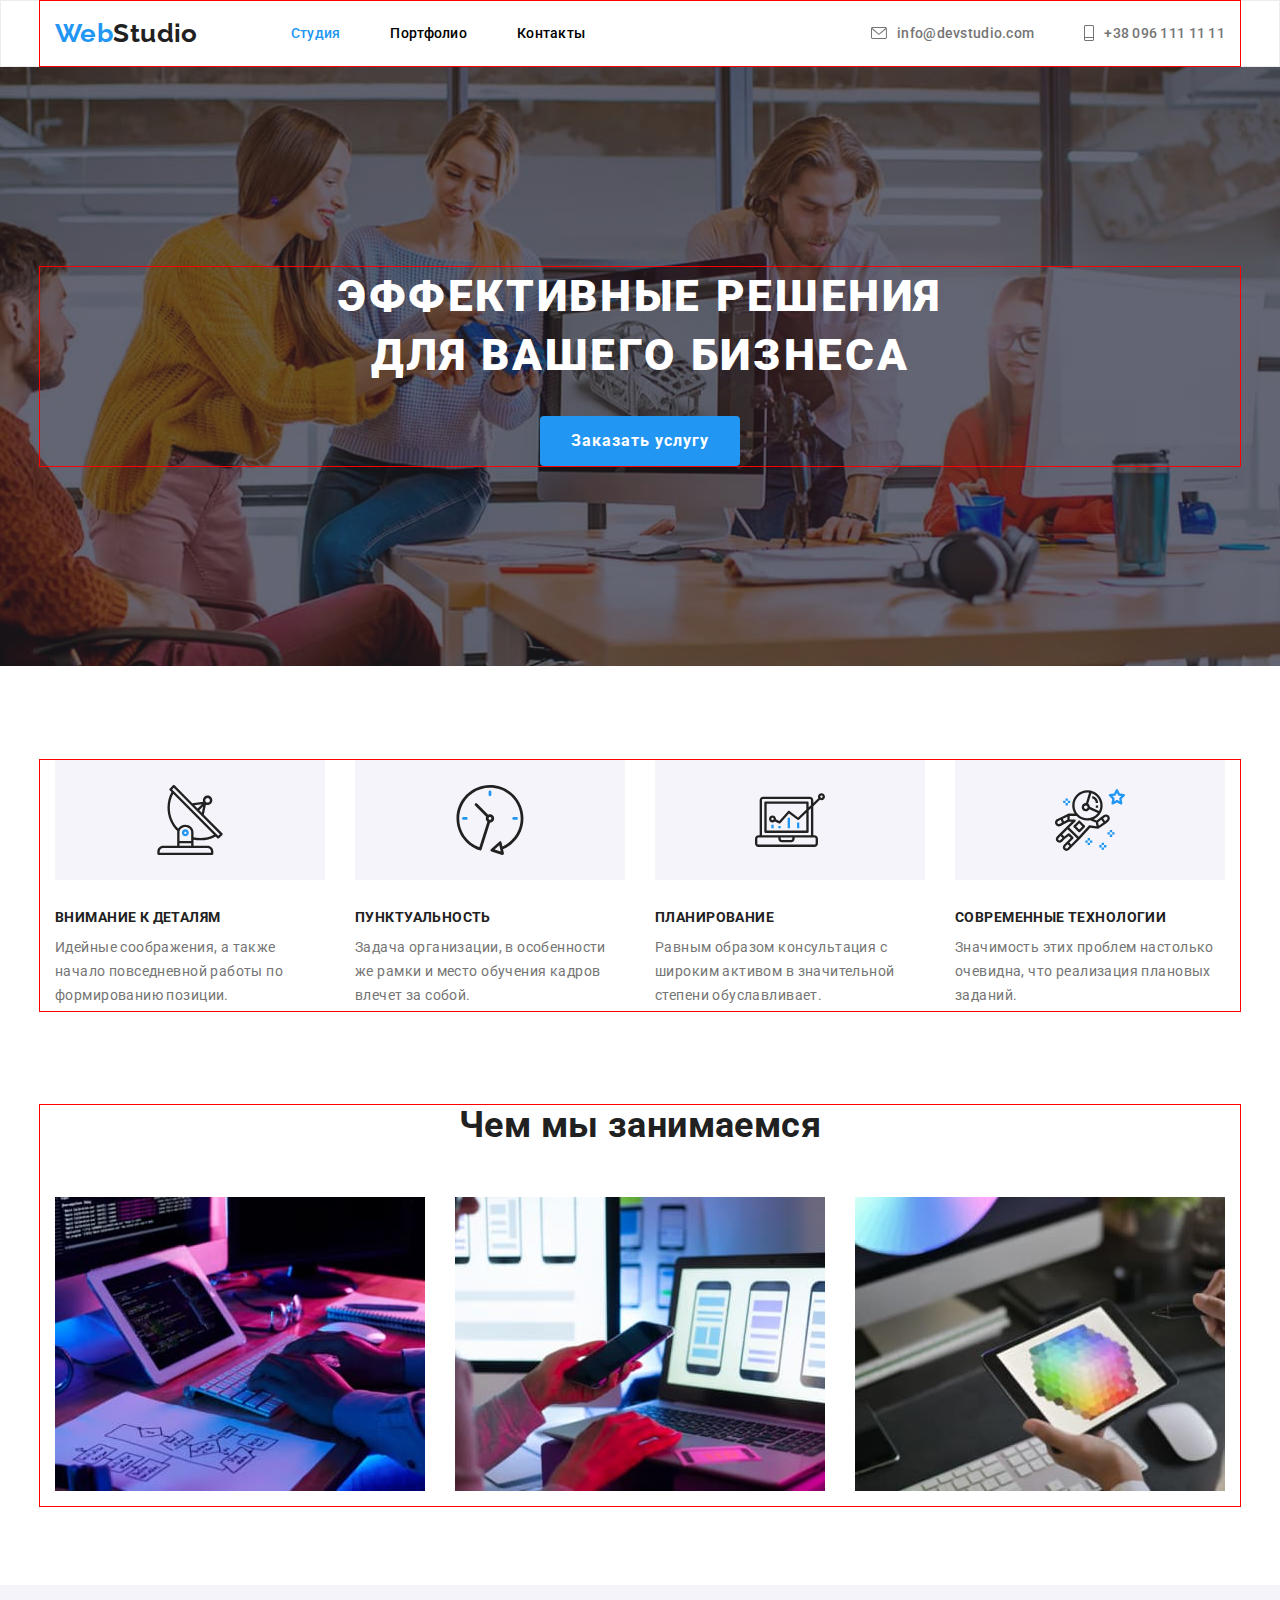
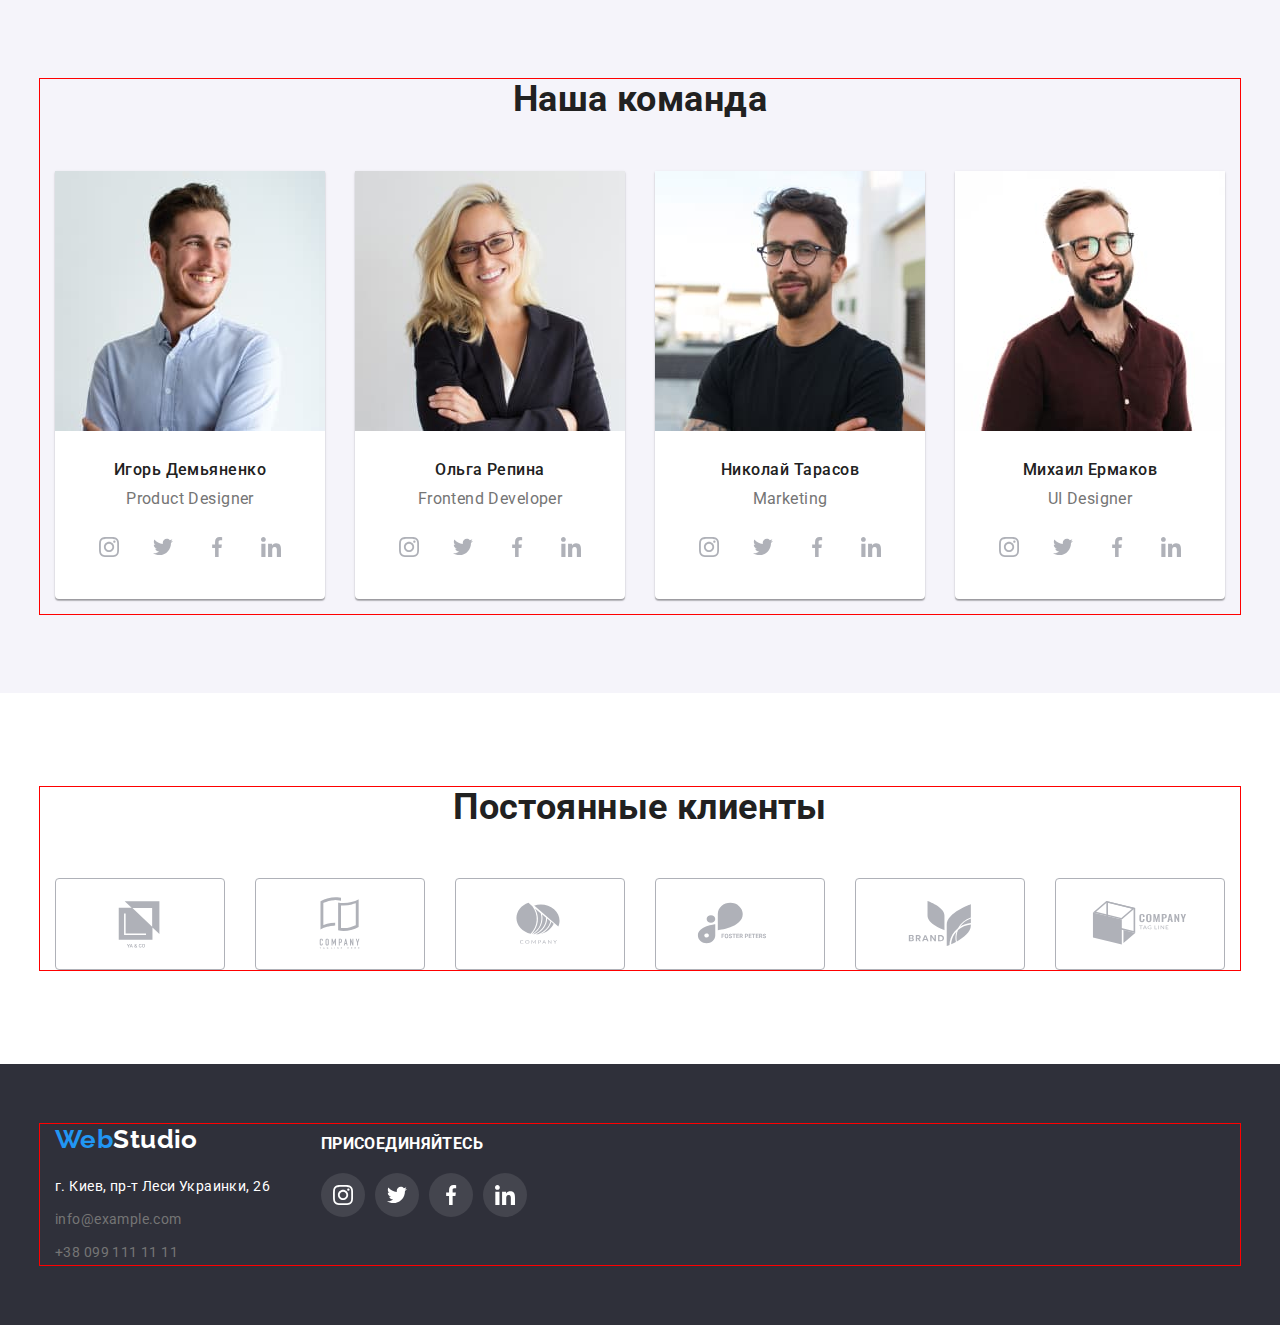
<file: index.html>
<!DOCTYPE html>
<html lang="ru">
<head>
    <meta charset="UTF-8">
    <meta http-equiv="X-UA-Compatible" content="IE=edge">
    <meta name="viewport" content="width=device-width, initial-scale=1.0">
   <link rel="preconnect" href="https://fonts.googleapis.com">
<link rel="preconnect" href="https://fonts.gstatic.com" crossorigin>
<link href="https://fonts.googleapis.com/css2?family=Raleway:wght@700&family=Roboto:wght@400;500;700;900&display=swap" rel="stylesheet">
    
     <title>Document</title>
     
     <link rel="stylesheet" href="https://cdnjs.cloudflare.com/ajax/libs/modern-normalize/1.1.0/modern-normalize.min.css" integrity="sha512-wpPYUAdjBVSE4KJnH1VR1HeZfpl1ub8YT/NKx4PuQ5NmX2tKuGu6U/JRp5y+Y8XG2tV+wKQpNHVUX03MfMFn9Q==" crossorigin="anonymous" referrerpolicy="no-referrer" />

    <link rel="stylesheet" href="./css/styles.css">
</head>
<body>
    <!--Header-->
    <header class="header">
        <div class="header-container container">     
        <a class="header-logo link" href="./index.html">Web<span class="logo-accent">Studio</span></a>

                <nav class="header-navigation">
                    <ul class="header-list">
                        <li class="header-item"><a class="header-link link current" href="./index.html">Студия</a></li>
                        <li class="header-item color"><a class="header-link link" href="./portfolio.html">Портфолио</a></li>
                        <li class="header-item"><a class="header-link link" href="#">Контакты</a></li>
                    </ul>
                </nav>
                
                <ul class="header-list">
                    <li class="header-item"><a class="header-link link contacts" href="mailto:info@devstudio.com">
                        <svg class="header-soc-icon" width="16" height="12">
                            <use href="./images/icons.svg#icon-mail"></use>
                        </svg>info@devstudio.com</a></li>
                    <li class="header-item"><a class="header-link link contacts" href="tel:+380961111111">
                        <svg class="header-soc-icon" width="10" height="16">
                            <use href="./images/icons.svg#icon-tel"></use>
                        </svg>+38 096 111 11 11</a></li>
                </ul>
            </div>  
    </header>

    <main>
        
        <!-- Section Hero -->
        <section class="hero section">
            <div class="container">
            <h1 class="hero-title">Эффективные решения<br>для вашего бизнеса</h1>
            <button class="hero-btn" type="button">Заказать услугу</button>
        </div>
        </section>

        <!-- Section about -->
        <section class="about section">
            <div class="container">
            <h2 class="visually-hidden">Преимущества</h2>
            <ul class="about-list">
                <li class="about-item">
                    <!-- <img class="about-item-logo" src="./images/group-1.jpg" alt="antenna" width="270" height="120"> -->
                    <div class="client-wrapper">
                        <svg class="about-icon" width="70" height="70">
                        <use href="./images/icons.svg#icon-antenna"></use>
                    </svg></div>

                    <h3 class="about-title">Внимание к деталям</h3>
                    <p class="about-text">Идейные соображения, а также начало повседневной работы по формированию позиции.</p>
                </li>
                <li class="about-item">
                    <!-- <img class="about-item-logo" src="./images/Group-2.jpg" alt="clock" width="270" height="120">  -->
                    <div class="client-wrapper"><svg class="about-icon" width="70" height="70">
                        <use href="./images/icons.svg#icon-clock"></use>
                    </svg></div>

                    <h3 class="about-title">Пунктуальность</h3>
                    <p class="about-text">Задача организации, в особенности же рамки и место обучения кадров влечет за собой.</p>
                </li>
                <li class="about-item">
                   <!-- <img class="about-item-logo" src="./images/group-3.jpg" alt="diagram" width="270" height="120"> -->
                   <div class="client-wrapper"><svg class="about-icon" width="70" height="70">
                    <use href="./images/icons.svg#icon-diagram"></use>
                </svg></div>  

                   <h3 class="about-title">Планирование</h3>
                    <p class="about-text">Равным образом консультация с широким активом в значительной степени обуславливает.</p>
                </li>
                <li class="about-item">
                   <!-- <img class="about-item-logo" src="./images/group-4.jpg" alt="astronaut" width="270" height="120"> -->
                   <div class="client-wrapper"><svg class="about-icon" width="70" height="70">
                    <use href="./images/icons.svg#icon-astronaut"></use>
                </svg></div>  

                   <h3 class="about-title">Современные технологии</h3>
                    <p class="about-text">Значимость этих проблем настолько очевидна, что реализация плановых заданий.</p>
                </li>
            </ul>
        </div>
            </section>
      
            <section class="activity section">
            <!-- About what we do -->
            <div class="container">
            <h2 class="activity-title">Чем мы занимаемся</h2>
            <ul class="activity-list">
                <li class="activity-item"><img src="./images/box_1.jpg" alt="cxema" width="370"></li>
                <li class="activity-item"><img src="./images/box_2.jpg" alt="phone" width="370"></li>
                <li class="activity-item"><img src="./images/box_3.jpg" alt="colors" width="370"></li>
            </ul>
        </div>
        </section>

        <!-- Masters -->
        <section class="masters section">
            <div class="container">
            <h2 class="masters-title">Наша команда</h2>
            <ul class="masters-list">
                <li class="masters-item">
                    <img src="./images/img_2.jpg" alt="Игорь Демьяненко" width="270">
                    <div class="team-item-wrapper">
                    <h3 class="masters-item-title">Игорь Демьяненко</h3>
                    <p class="masters-item-text" lang="en">Product Designer</p>
                    <ul class="masters-soc-list list">
                        <li class="masters-soc-item">
                            <a href="" class="masters-soc-link link"><svg class="masters-soc-icon" width="20" height="20">
                                <use href="./images/icons.svg#icon-instagram"></use>
                            </svg></a></li>
                        <li class="masters-soc-item">
                            <a href="" class="masters-soc-link link">
                                <svg class="masters-soc-icon" width="20" height="20">
                                    <use href="./images/icons.svg#icon-twitter"></use>
                                </svg>
                            </a></li>
                        <li class="masters-soc-item">
                            <a href="" class="masters-soc-link link"><svg class="masters-soc-icon" width="20" height="20">
                            <use href="./images/icons.svg#icon-facebook"></use>
                        </svg>
                        </a></li>
                        <li class="masters-soc-item"><a href="" class="masters-soc-link link">
                            <svg class="masters-soc-icon" width="20" height="20">
                                <use href="./images/icons.svg#icon-linkedin"></use>
                            </svg>
                        </a></li>
                    </ul>
                    </div>
                </li>
                <li class="masters-item">
                    <img src="./images/img_1.jpg" alt="Ольга Репина" width="270">
                    <div class="team-item-wrapper">
                    <h3 class="masters-item-title">Ольга Репина</h3>
                    <p class="masters-item-text" lang="en">Frontend Developer</p>
                    <ul class="masters-soc-list list">
                        <li class="masters-soc-item">
                            <a href="" class="masters-soc-link link"><svg class="masters-soc-icon" width="20" height="20">
                                <use href="./images/icons.svg#icon-instagram"></use>
                            </svg></a></li>
                        <li class="masters-soc-item">
                            <a href="" class="masters-soc-link link">
                                <svg class="masters-soc-icon" width="20" height="20">
                                    <use href="./images/icons.svg#icon-twitter"></use>
                                </svg>
                            </a></li>
                        <li class="masters-soc-item">
                            <a href="" class="masters-soc-link link"><svg class="masters-soc-icon" width="20" height="20">
                            <use href="./images/icons.svg#icon-facebook"></use>
                        </svg>
                        </a></li>
                        <li class="masters-soc-item"><a href="" class="masters-soc-link link">
                            <svg class="masters-soc-icon" width="20" height="20">
                                <use href="./images/icons.svg#icon-linkedin"></use>
                            </svg>
                        </a></li>
                    </ul>
                    </div>
                </li>
                <li class="masters-item">
                    <img src="./images/img_3.jpg" alt="Николай Тарасов" width="270">
                    <div class="team-item-wrapper">
                    <h3 class="masters-item-title">Николай Тарасов</h3>
                    <p class="masters-item-text" lang="en">Marketing</p>
                    <ul class="masters-soc-list list">
                        <li class="masters-soc-item">
                            <a href="" class="masters-soc-link link"><svg class="masters-soc-icon" width="20" height="20">
                                <use href="./images/icons.svg#icon-instagram"></use>
                            </svg></a></li>
                        <li class="masters-soc-item">
                            <a href="" class="masters-soc-link link">
                                <svg class="masters-soc-icon" width="20" height="20">
                                    <use href="./images/icons.svg#icon-twitter"></use>
                                </svg>
                            </a></li>
                        <li class="masters-soc-item">
                            <a href="" class="masters-soc-link link"><svg class="masters-soc-icon" width="20" height="20">
                            <use href="./images/icons.svg#icon-facebook"></use>
                        </svg>
                        </a></li>
                        <li class="masters-soc-item"><a href="" class="masters-soc-link link">
                            <svg class="masters-soc-icon" width="20" height="20">
                                <use href="./images/icons.svg#icon-linkedin"></use>
                            </svg>
                        </a></li>
                    </ul>
                    </div>
                </li>
                <li class="masters-item">
                    <img src="./images/img_4.jpg" alt="Михаил Ермаков" width="270">
                    <div class="team-item-wrapper">
                    <h3 class="masters-item-title">Михаил Ермаков</h3>
                    <p class="masters-item-text">UI Designer</p>
                    <ul class="masters-soc-list list">
                        <li class="masters-soc-item">
                            <a href="" class="masters-soc-link link">
                                <svg class="masters-soc-icon" width="20" height="20">
                                <use href="./images/icons.svg#icon-instagram"></use>
                            </svg></a></li>
                        <li class="masters-soc-item">
                            <a href="" class="masters-soc-link link">
                                <svg class="masters-soc-icon" width="20" height="20">
                                    <use href="./images/icons.svg#icon-twitter"></use>
                                </svg>
                            </a></li>
                        <li class="masters-soc-item">
                            <a href="" class="masters-soc-link link"><svg class="masters-soc-icon" width="20" height="20">
                            <use href="./images/icons.svg#icon-facebook"></use>
                        </svg>
                        </a></li>
                        <li class="masters-soc-item"><a href="" class="masters-soc-link link">
                            <svg class="masters-soc-icon" width="20" height="20">
                                <use href="./images/icons.svg#icon-linkedin"></use>
                            </svg>
                        </a></li>
                    </ul>
                </div>
                </li>
         </ul>
        </div>
        </section>

       <!-------------CLIENTS--------->
        <section class="client section">
            <div class="container">
                <h2 class="client-title">Постоянные клиенты</h2>
                <ul class="client-list">
                    <li class="client-item"><a class="client-soc-link link" href="">
                    <svg class="client-soc-icon" width="106" height="60">
                                <use href="./images/icons.svg#icon-logo-1"></use>
                            </svg>    
                    </a></li>
                    <li class="client-item"><a class="client-soc-link link" href="">
                    <svg class="client-soc-icon" width="106" height="60">
                                <use href="./images/icons.svg#icon-logo-2"></use>
                            </svg>    
                    </a></li>
                    <li class="client-item"><a class="client-soc-link link" href="">
                    <svg class="client-soc-icon" width="106" height="60">
                                <use href="./images/icons.svg#icon-logo-3"></use>
                            </svg>    
                    </a></li>
                    <li class="client-item"><a class="client-soc-link link" href="">
                    <svg class="client-soc-icon" width="106" height="60">
                                <use href="./images/icons.svg#icon-logo-4"></use>
                            </svg>    
                    </a></li>
                    <li class="client-item"><a class="client-soc-link link" href="">
                    <svg class="client-soc-icon" width="106" height="60">
                                <use href="./images/icons.svg#icon-logo-5"></use>
                            </svg>    
                    </a></li>
                    <li class="client-item"><a class="client-soc-link link" href="">
                    <svg class="client-soc-icon" width="106" height="60">
                                <use href="./images/icons.svg#icon-logo-6"></use>
                            </svg>    
                    </a></li>
                </ul>

            </div>
        </section>
    </main>



    <footer class="footer">
        <div class="container footer-wrapper">
            <address class="address">
            <a class="footer-img" href="./index.html">
                Web<span class="footer-logo">Studio</span></a>

                <ul class="address-list">
                    <li class="address-item">г. Киев, пр-т Леси Украинки, 26</li>
                    <li class="address-item"><a class="link-mail link-color" href="mailto:info@example.com">info@example.com</a></li>
                    <li class="address-item"><a class="link-tel link-color" href="tel:+380991111111">+38 099 111 11 11</a></li>
                </ul>
            </address>
        

        <div class="footer-soc">
            <h3 class="footer-connection">ПРИСОЕДИНЯЙТЕСЬ</h3>

        <ul class="connection-list">
       
          <li class="footer-item">
              <a class="footer-link" href="">
                <svg class="footer-soc-icon" width="20" height="20">
                    <use href="./images/icons.svg#icon-instagram"></use>
                </svg>
            </a>
        </li>
          <li class="footer-item">
              <a class="footer-link" href="">
                <svg class="footer-soc-icon" width="20" height="20">
                    <use href="./images/icons.svg#icon-twitter"></use>
                </svg>
              </a>
        </li>
          <li class="footer-item">
              <a class="footer-link" href="">
                  <svg class="footer-soc-icon" width="20" height="20">
                    <use href="./images/icons.svg#icon-facebook"></use>
                </svg>
              </a>
        </li>
          <li class="footer-item">
              <a class="footer-link" href="">
                  <svg class="footer-soc-icon" width="20" height="20">
                <use href="./images/icons.svg#icon-linkedin"></use>
            </svg></a>
        </li>
     </ul>
    </div>
</div>
    </footer>
 

    
</body>



</html>
</file>
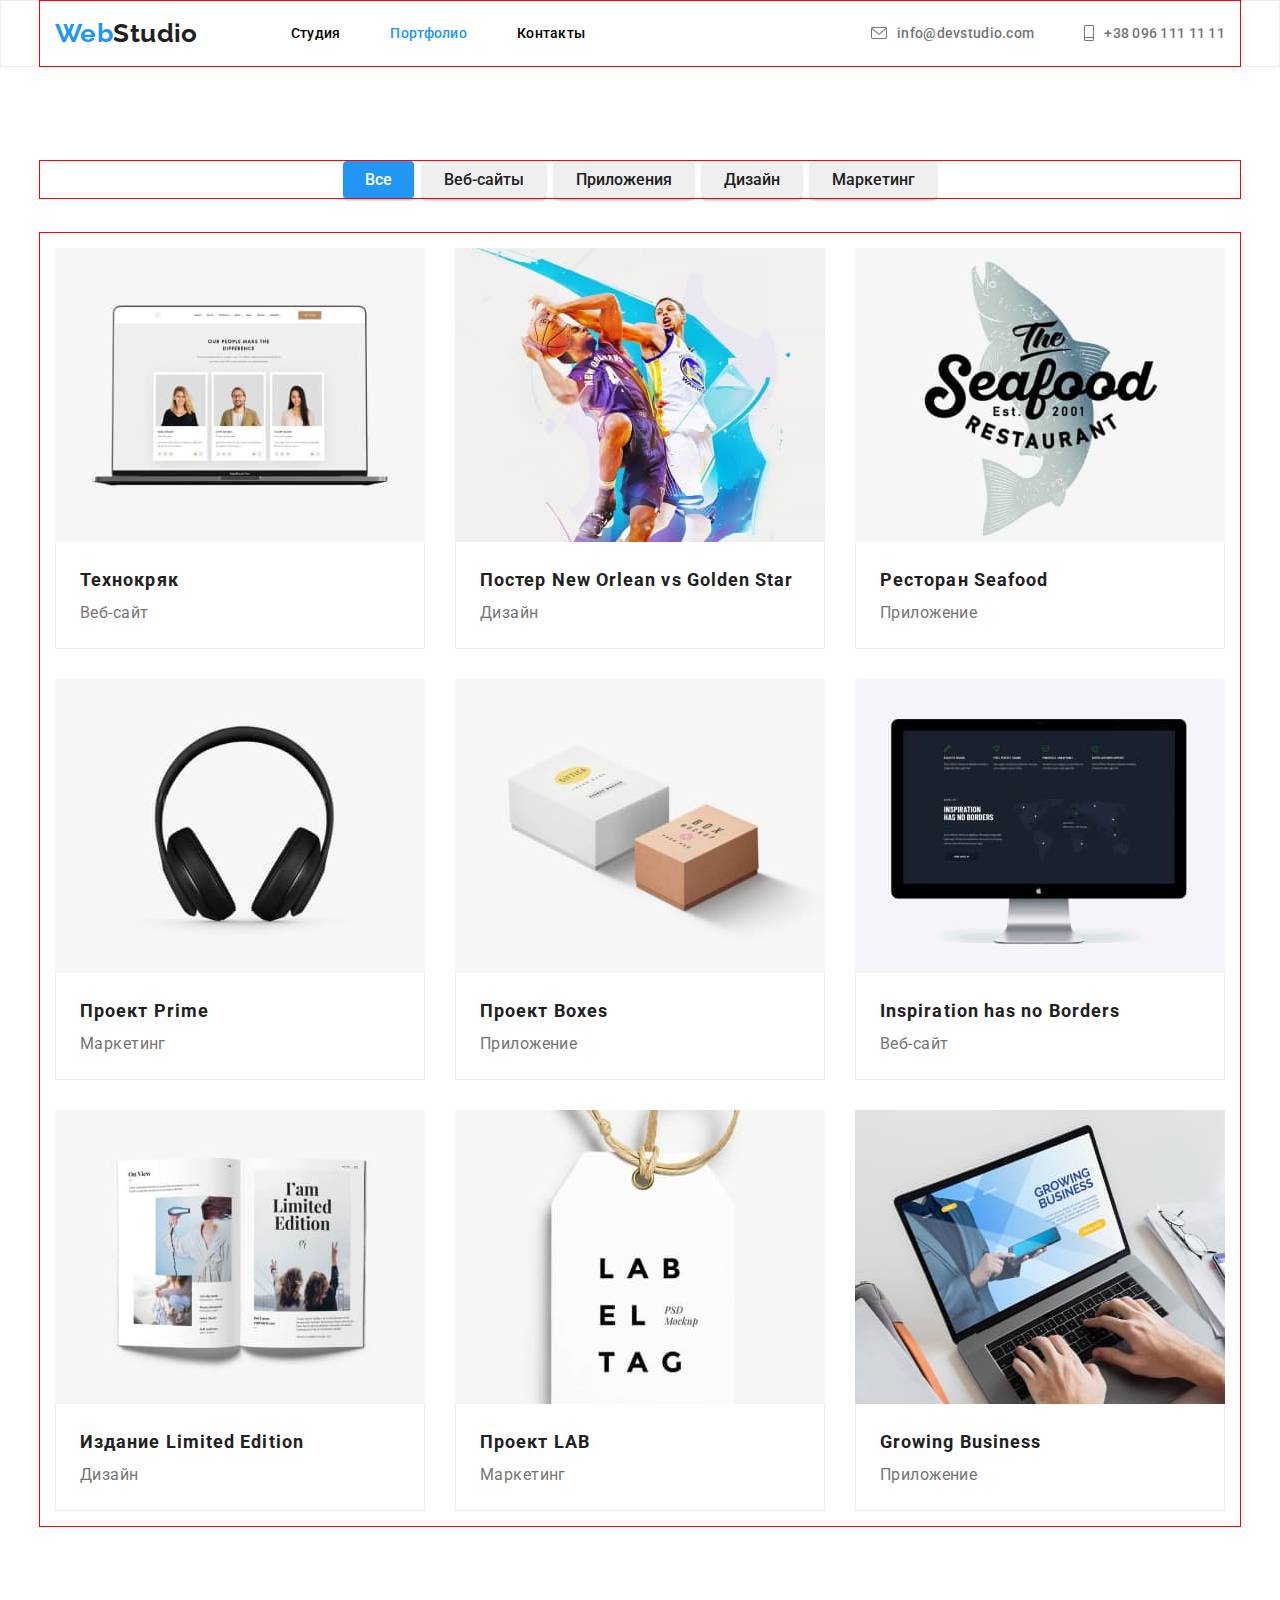
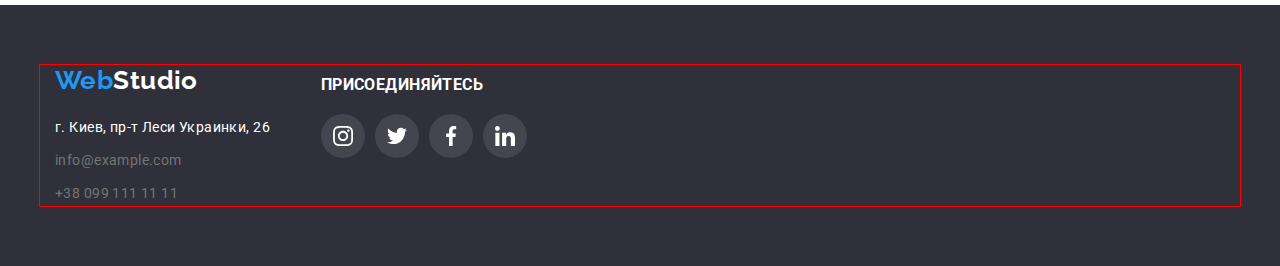
<file: portfolio.html>
<!DOCTYPE html>
<html lang="ru">
<head>
    <meta charset="UTF-8">
    <meta http-equiv="X-UA-Compatible" content="IE=edge">
    <meta name="viewport" content="width=device-width, initial-scale=1.0">
    <link rel="preconnect" href="https://fonts.googleapis.com">
    <link rel="preconnect" href="https://fonts.gstatic.com" crossorigin>
    <link href="https://fonts.googleapis.com/css2?family=Raleway:wght@700&family=Roboto:wght@400;500;700;900&display=swap" rel="stylesheet">  
    <title>Document</title>

    <link rel="stylesheet" href="https://cdnjs.cloudflare.com/ajax/libs/modern-normalize/1.1.0/modern-normalize.min.css" integrity="sha512-wpPYUAdjBVSE4KJnH1VR1HeZfpl1ub8YT/NKx4PuQ5NmX2tKuGu6U/JRp5y+Y8XG2tV+wKQpNHVUX03MfMFn9Q==" crossorigin="anonymous" referrerpolicy="no-referrer" />
    <link rel="stylesheet" href="./css/styles.css">
</head>



<body>
    <!--Header-->
    <header class="header">
        <div class="header-container container">     
        <a class="header-logo link" href="./index.html">Web<span class="logo-accent">Studio</span></a>

                <nav class="header-navigation">
                    <ul class="header-list">
                        <li class="header-item"><a class="header-link link" href="./index.html">Студия</a></li>
                        <li class="header-item color"><a class="header-link link current" href="./portfolio.html">Портфолио</a></li>
                        <li class="header-item"><a class="header-link link" href="#">Контакты</a></li>
                    </ul>
                </nav>
                
                <ul class="header-list">
                    <li class="header-item"><a class="header-link link contacts" href="mailto:info@devstudio.com">
                        <svg class="header-soc-icon" width="16" height="12">
                            <use href="./images/icons.svg#icon-mail"></use>
                        </svg>info@devstudio.com</a></li>
                    <li class="header-item"><a class="header-link link contacts" href="tel:+380961111111">
                        <svg class="header-soc-icon" width="10" height="16">
                            <use href="./images/icons.svg#icon-tel"></use>
                        </svg>+38 096 111 11 11</a></li>
                </ul>
            </div>  
    </header>




   <main>
       <section class="portfolio section">
        <div class="container">
           <h1 class="visually-hidden">Портфолио</h1>
       <!-----Скрыть назватие hidden---->
       <!-- <h2 class="visually-hidden">Buttons</h2> -->
<ul class="roster">
    <li class="roster-item">
        <button class="roster-btn current-btn" type="button">Все</button>
    </li>
    <li class="roster-item">
        <button class="roster-btn" type="button">Веб-сайты</button>
    </li>
    <li class="roster-item">
        <button class="roster-btn" type="button">Приложения</button>
    </li>
    <li class="roster-item">
        <button class="roster-btn" type="button">Дизайн</button>
    </li>
    <li class="roster-item">
        <button class="roster-btn" type="button">Маркетинг</button>
    </li>
</ul>
</div>



    <!----Images----->
    
    <div class="container">
<ul class="images">
    <li class="images-item">
        <img src="./images-hw-2/img(9).jpg" alt="web-site">
            <div class="portfolio-text-wrapper"> 
            <h2 class="images-title">Технокряк</h2>
            <p class="images-text">Веб-сайт</p>
            </div>
    </li>
    <li class="images-item">
        <img src="./images-hw-2/img(1)(1).jpg" alt="poster with players" width="370">
            <div class="portfolio-text-wrapper"> 
            <h2 class="images-title">Постер New Orlean vs Golden Star</h2>
            <p class="images-text">Дизайн</p>
        </div>
    </li>
    <li class="images-item">
        <img src="./images-hw-2/img(2)(1).jpg" alt="poster seafood" width="370">
            <div class="portfolio-text-wrapper"> 
            <h2 class="images-title">Ресторан Seafood</h2>
            <p class="images-text">Приложение</p>
                </div>
    </li>
    <li class="images-item">
        <img src="./images-hw-2/img(3)(1).jpg" alt="earflaps" width="370">
            <div class="portfolio-text-wrapper"> 
            <h2 class="images-title">Проект Prime</h2>
            <p class="images-text">Маркетинг</p>
            </div>
    </li>
    <li class="images-item">
        <img src="./images-hw-2/img(4)(1).jpg" alt="boxes" width="370">
            <div class="portfolio-text-wrapper"> 
            <h2 class="images-title">Проект Boxes</h2>
            <p class="images-text">Приложение</p>
                </div>
    </li>
    <li class="images-item">
        <img src="./images-hw-2/img(5)(1).jpg" alt="monitor" width="370">
            <div class="portfolio-text-wrapper"> 
            <h2 class="images-title">Inspiration has no Borders</h2>
            <p class="images-text">Веб-сайт</p>
            </div>
    </li>
    <li class="images-item">
        <img src="./images-hw-2/img(6)(1).jpg" alt="book" width="370">
            <div class="portfolio-text-wrapper"> 
            <h2 class="images-title">Издание Limited Edition</h2>
            <p class="images-text">Дизайн</p>
            </div>
    </li>
    <li class="images-item">
        <img src="./images-hw-2/img(7)(1).jpg" alt="lable" width="370">
        <div class="portfolio-text-wrapper">    
        <h2 class="images-title">Проект LAB</h2>
            <p class="images-text">Маркетинг</p>
        </div>
    </li>
    <li class="images-item">
        <img src="./images-hw-2/img(8)(1).jpg" alt="notebook" width="370">
            <div class="portfolio-text-wrapper"> 
            <h2 class="images-title">Growing Business</h2>
            <p class="images-text">Приложение</p>
                </div>
    </li>
</ul>
</div>


       </section>
</main>






<footer class="footer">
    <div class="container footer-wrapper">
        <address class="address">
        <a class="footer-img" href="./index.html">
            Web<span class="footer-logo">Studio</span></a>

            <ul class="address-list">
                <li class="address-item">г. Киев, пр-т Леси Украинки, 26</li>
                <li class="address-item"><a class="link-mail link-color" href="mailto:info@example.com">info@example.com</a></li>
                <li class="address-item"><a class="link-tel link-color" href="tel:+380991111111">+38 099 111 11 11</a></li>
            </ul>
        </address>
    

    <div class="footer-soc">
        <h3 class="footer-connection">ПРИСОЕДИНЯЙТЕСЬ</h3>

    <ul class="connection-list">
   
      <li class="footer-item">
          <a class="footer-link" href="">
            <svg class="footer-soc-icon" width="20" height="20">
                <use href="./images/icons.svg#icon-instagram"></use>
            </svg>
        </a>
    </li>
      <li class="footer-item">
          <a class="footer-link" href="">
            <svg class="footer-soc-icon" width="20" height="20">
                <use href="./images/icons.svg#icon-twitter"></use>
            </svg>
          </a>
    </li>
      <li class="footer-item">
          <a class="footer-link" href="">
              <svg class="footer-soc-icon" width="20" height="20">
                <use href="./images/icons.svg#icon-facebook"></use>
            </svg>
          </a>
    </li>
      <li class="footer-item">
          <a class="footer-link" href="">
              <svg class="footer-soc-icon" width="20" height="20">
            <use href="./images/icons.svg#icon-linkedin"></use>
        </svg></a>
    </li>
 </ul>
</div>
</div>
</footer>


 

    
</body>
</html>
</file>
<file: css/styles.css>
*,
*::after,
*::before{
    margin: 0;
    padding: 0;
    box-sizing: border-box;
}

a{
    text-decoration: none;
}

ul li {
    list-style: none;
}

button{
    border: none;
}

img {
    display: block;
}

/* img{
display: block;
width: 100%;
height: auto; 
} */



/* // Спрятанные элементы */
.visually-hidden {
  position: absolute;
  width: 1px;
  height: 1px;
  margin: -1px;
  border: 0;
  padding: 0;

  white-space: nowrap;
  clip-path: inset(100%);
  clip: rect(0 0 0 0);
  overflow: hidden;
}

/* ----------RESET---Скидання стилів--------*/

p, h1, h2, h3, h4, h5, h6 {
    margin: 0;
    box-sizing: border-box;
}
ul, ol {
    margin: 0;
    padding-left: 0;
}
button {
    cursor: pointer;
    font-family: inherit;
}
/*--------------------------------------*/
:root {
    --main-color: #757575;
    --title-color: #212121;
    --accent-color: #2196F3;
    --focus-color: #FFFFFF;
    --typical-padding: 94px;
    --icons-color: #AFB1B8;
}

body {
    font-family: "Roboto", sans-serif;
    letter-spacing: 0.03em;
    color: var(--main-color);
    font-size: 14px;
}

.list {
    list-style: none;
}


.header-container {
    display: flex;
    align-items: center;
    padding-top: 32px;
    padding-bottom: 32px;
}
.container {
    max-width: 1200px;
    padding: 0px 15px;
    margin: 0 auto;
    outline: 1px solid red;
}

.section {
    padding-top: var(--typical-padding);
    padding-bottom: var(--typical-padding);
}

.header {
        border: 1px solid #ECECEC;      
}

.header-navigation {
    display: flex;
    margin-right: auto;
}


.header-list {
display: flex;
justify-content: right;
}

.header-logo {
font-family: "Raleway", sans-serif;
font-weight: 700;
font-size: 26px;
line-height: 1.19;
color: #2196F3;
display: block;
margin-right: 93px;
}

   
.logo-accent {color: var(--title-color);}

.header-item {
font-family: 'Roboto';
font-weight: 500;
font-size: 14px;
line-height: 1.19;
letter-spacing: 0.02em;
color: #2196F3;
padding-top: 24px;
padding-bottom: 24px;
}

.header-item:not(:last-child) {
    margin-right: 50px;
}
.header-link{
    color: #000;
    display: flex;
    align-items: center;
    
}

.header-soc-icon {
        margin-right: 10px;
        fill: var(--main-color);
        justify-content: center;
}

.header-link:hover .header-soc-icon,
.header-link:focus .header-soc-icon {
        fill: var(--accent-color);
    }

.header-link:hover,
.header-link:focus {
    color: var(--accent-color);
}

.header-navigation .current {
    color: var(--accent-color);
}

.contacts {
    color: var(--main-color);
}


/*-----------MAIN-----Section Hero-----*/


.hero {
    background-color: #2F303A;
    padding-top: 200px;
    padding-bottom: 200px;
    text-align: center;
/*позиционирование картинки*/
    background-image: linear-gradient(rgba(47, 48, 58, 0.4), rgba(47, 48, 58, 0.4)),
    url(../images/hero-backend.jpg);
    background-position: center;
    background-repeat: no-repeat;
    background-size: cover;
    }

.hero-title {
font-weight: 900;
font-size: 44px;
line-height: 1.36;
text-align: center;
letter-spacing: 0.06em;
text-transform: uppercase;
color: var(--focus-color);
/* padding: 200px 452px 280px 452px; */
margin-left: auto;
margin-right: auto;
}

/*----BUTTON------*/
.hero-btn {
background: #2196F3;
font-weight: 700;
font-size: 16px;
line-height: 1.87;
text-align: center;
letter-spacing: 0.06em;
color: #FFFFFF;
}
        
.hero-btn:hover {
    background-color: #188CE8;
}
.hero-btn {
    cursor: pointer;
    width: 200px;
height: 50px;
margin-top: 30px;
border-radius: 4px;
}



/*------Section about ----*/
.about-list {
    display: flex;
    justify-content: space-between;
    }
 .about-item-logo {
     margin-bottom: 30px;
 }  
   
.about-item {
    flex-basis: calc(100% / 4 - 30px);
        
}
.about-item:not(:last-child) {
    margin-right: 15px;
}
 
 .about-title {
font-weight: 700;
font-size: 14px;
line-height: 1.14;
text-transform: uppercase;
color: var(--title-color);
margin-bottom: 10px;

}

.about-text {
font-size: 14px;
line-height: 1.71;
color: var(--main-color);
/* width: 270px; */
min-height: 75px;
}

/*-------Activity-------*/
.activity-title, .masters-title {
font-weight: 700;
font-size: 36px;
line-height: 1.16;
color: var(--title-color);
}
.activity {
    padding-top: 0;
}

.activity-title {
    margin-left: auto;
margin-right: auto;
text-align: center;
margin-bottom: 50px;
}

.activity-list {
    display: flex;
    margin-top: 50px;
    margin: -15px;
}

.activity-item {
    margin: 15px;
    flex-basis: calc(100% / 3 - 30px);
}

.client-wrapper {
    display: flex;
    justify-content: center;
    align-items: center;
    width: 270px;
    height: 120px;
    background-color: #F5F4FA;
    margin-bottom: 30px;
}

/*--------- Masters --*/
.masters {
    background-color: #F5F4FA;
}
.masters-title {
    text-align: center;
    margin-bottom: 50px;
}
.masters-list {
    display: flex;
    margin: -15px;
}

.team-item-wrapper {
    padding-top: 30px;
    padding-bottom: 30px;
    /* margin-top: 30px;
    margin-bottom: 10px; */
}
.masters-item {
    background-color: var(--focus-color);
    margin: 15px;
    flex-basis: calc(100% / 4 - 30px);
    box-shadow: 0px 1px 3px rgba(0, 0, 0, 0.12), 0px 1px 1px rgba(0, 0, 0, 0.14), 0px 2px 1px rgba(0, 0, 0, 0.2);
border-radius: 0px 0px 4px 4px;
}

.masters-item-title {
font-weight: 500;
font-size: 16px;
line-height: 1.18;
text-align: center;
letter-spacing: 0.03em;
color: var(--title-color);
margin-bottom: 10px;
/* background-color: var(--focus-color); */

}
.masters-item-text {
    font-size: 16px;
    line-height: 1.18;
    text-align: center;
        color: var(--main-color);
        margin-bottom: 16px;
        /* background-color: var(--focus-color); */
/* margin-bottom: 10px; */
    }

.masters-soc-list {
    display: flex;
    justify-content: center;
}

    .masters-soc-item {
        width: 44px;
        height: 44px;
        margin-right: 10px;
    }
    .masters-soc-item:last-child {
        margin-right: 0;
    }

    .masters-soc-link {
        width: 100%;
        height: 100%;
        /*поменять цвет на белый - задать правило*/
        background-color: var(--focus-color);
        border-radius: 50%;
        display: flex;
        align-items: center;
        justify-content: center;
    }

    .masters-soc-icon {
        fill: #AFB1B8;
    }

  
    .masters-soc-link:hover,
    .masters-soc-link:focus {
        background-color: var(--accent-color);
    }

   .masters-soc-link:hover .masters-soc-icon,
   .masters-soc-link:focus .masters-soc-icon {
       fill: var(--focus-color);
    }
  /*--------CLIENTS*/
.client-title {
    margin-left: auto;
    margin-right: auto;
    text-align: center;
    margin-bottom: 50px;

    font-weight: 700;
font-size: 36px;
line-height: 1.16;
text-align: center;
color: var(--title-color);
}

.client-list {
    display: flex;
    justify-content: center;
    
    /* padding-bottom: var(--typical-padding); */
}

.client-item {
    /* width: 170px;
    height: 92px; */
    margin-right: 30px;
   
    
}
.client-item:last-child {
    margin-right: 0;
}
.client-soc-link {
    width: 170px;
    height: 92px;
    display: flex;
    align-items: center;
    justify-content: center;
    background-color: var(--focus-color);
    fill: var(--icons-color);
    border: 1px solid var(--icons-color);
    border-radius: 4px;
    
    /*як додати ховер і фокус на бордер?*/
}

.client-soc-link:hover,
.client-soc-link:focus {
    fill: var(--accent-color);
    background-color: var(--focus-color);
    border-color: var(--accent-color);
}

/*------FOOTER------*/

.footer {
    background: #2F303A;
    padding-top: 60px;
    padding-bottom: 60px;
}

.footer-logo {
    color: var(--focus-color);
    margin-bottom: 20px;
   }
.footer-img {font-family: "Raleway", sans-serif;
    font-weight: 700;
    font-size: 26px;
    font-style: normal;
    line-height: 1.19;
    color: #2196F3;
    margin-right: 93px;
    display: block;
    margin-bottom: 20px;

}
.address-item, .link-mail, .link-tel {
font-size: 14px;
line-height: 1.71;
color: #FFFFFF;
font-style: normal;
}

.address-item:not(:last-child){
    margin-bottom: 9px;
}
 
.link-color {
color: var(--main-color);
}

.address-item:hover, .address-item:focus,
.link-color:hover, .link-color:focus {
    color: var(--accent-color);
}

.connection-list {
    display: flex;
    align-items: center;
    justify-content: center;

}


/*-------------PORTFOLIO--2------------*/

.roster {
    /* background-color: #F5F4FA; */
    display: flex;
    justify-content: center;
    margin-bottom: 50px;
    padding-bottom: -94px;
}
.roster-item:not(:last-child){
    margin-right: 8px;
}

.roster-btn {
font-family: "Roboto", sans-serif;
font-weight: 500;
font-size: 16px;
line-height: 1.6;
text-align: center;
color: var(--title-color);
padding: 6px 22px;
box-shadow: 0px 3px 1px rgba(0, 0, 0, 0.1), 0px 1px 2px rgba(0, 0, 0, 0.08), 0px 2px 2px rgba(0, 0, 0, 0.12);
border-radius: 4px;
}
.roster-btn:hover, .roster-btn:focus {
    background-color: var(--accent-color);
    color: var(--focus-color)
}

.roster-btn {
    cursor: pointer;
}
.current-btn {
    color: var(--focus-color);
    background-color: var(--accent-color);
}
.images {
    display: flex;
    margin: -15px;
    flex-wrap: wrap;
}
.images-item {
    margin: 15px;
    flex-basis: calc(100% / 3 - 30px);
}

.images-item:hover {
    box-shadow: 0px 1px 10px rgba(0, 0, 0, 0.12), 0px 1px 6px rgba(0, 0, 0, 0.14), 0px 2px 1px rgba(0, 0, 0, 0.2);
border-radius: 0px 0px 4px 8px;
cursor: pointer;
}


.portfolio-text-wrapper {
    border: 1px solid #eeeeee;
    border-top: none;
    padding: 20px 24px;
}

.images-title {
font-weight: 700;
font-size: 18px;
line-height: 2;
letter-spacing: 0.06em;
color: var(--title-color);

}

.images-text {
font-size: 16px;
line-height: 1.87;
color: var(--main-color);
}



.footer-wrapper {
    display: flex;
    /* margin-right: auto; */
    /* justify-content: space-between; */
}
.connection-list {
    /* display: flex; */
    align-items: center;
 
  
   
}

.footer-connection {
    display: block;
    margin-top: 10px;
    margin-bottom: 20px;
    color: var(--focus-color);
}
   .footer-soc {
       margin-left: 30px;
   }

.footer-item {
    height: 44px;
    width: 44px;
    margin-right: 10px;
    }
.footer-item:last-child {
    margin-right: 0;
}

.footer-link {
    display: flex;
    width: 100%;
    height: 100%;
    background-color: rgba(255, 255, 255, 0.1);
    border-radius: 50%;
    justify-content: center;
    align-items: center;
     
}

.footer-soc-icon {
    fill: var(--focus-color);
}

.footer-link:hover,
.footer-link:focus {
  background-color: var(--accent-color);  
}
</file>
